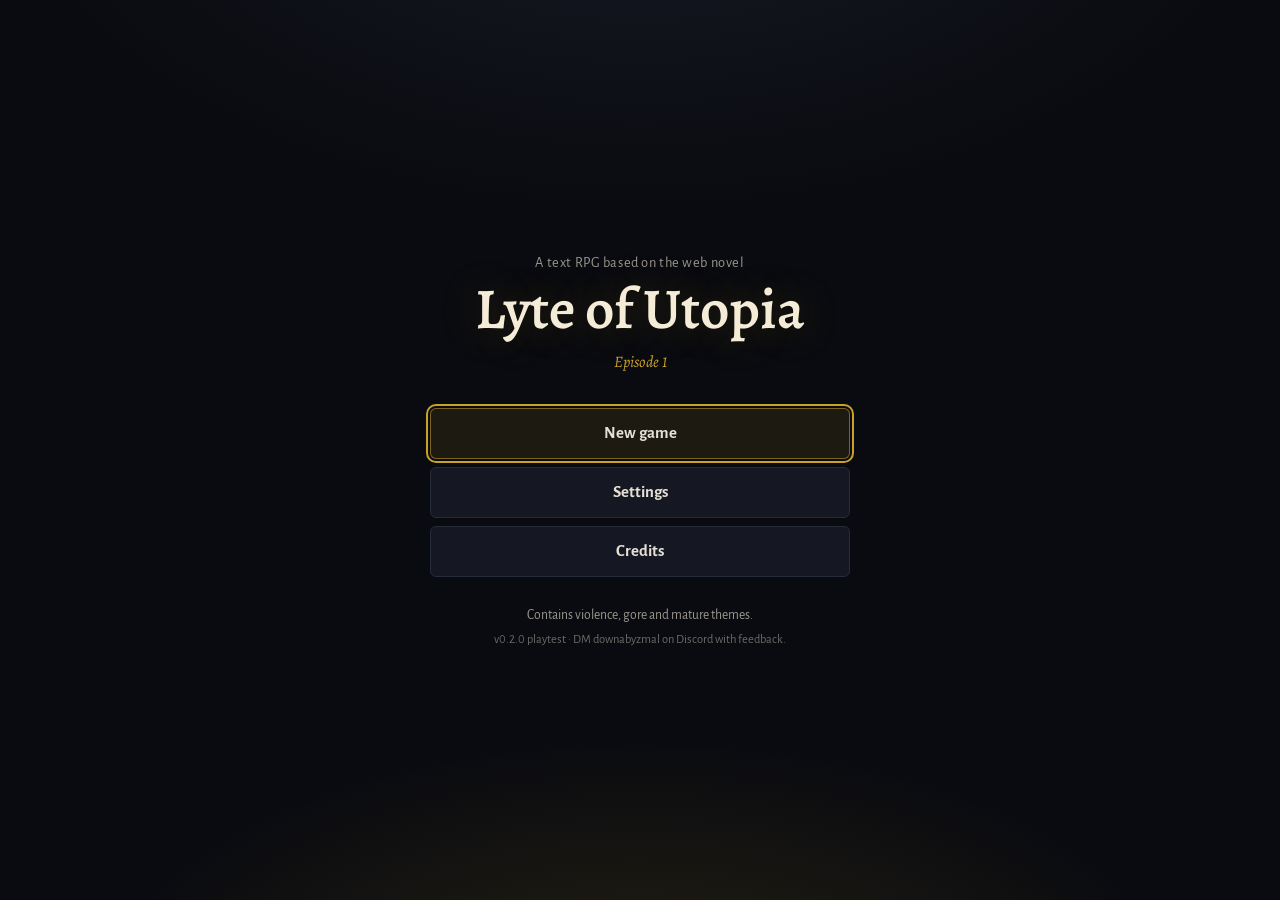
<file: game/index.html>
<!doctype html>
<html lang="en">
<head>
    <meta charset="utf-8">
    <meta name="viewport" content="width=device-width, initial-scale=1">
    <title>Lyte of Utopia</title>
    <link rel="icon" type="image/png" href="assets/icon.png">
    <link rel="preconnect" href="https://fonts.googleapis.com">
    <link rel="preconnect" href="https://fonts.gstatic.com" crossorigin>
    <link rel="stylesheet" href="https://fonts.googleapis.com/css2?family=Alegreya:ital,wght@0,400;0,600;1,400&family=Alegreya+Sans:wght@400;500;700&display=swap">
    <link rel="stylesheet" href="style.css">
</head>
<body>
    <div id="app" class="app is-loading on-title">
        <aside id="sidebar" class="sidebar" aria-label="Akira's status"></aside>
        <div id="sidebar-rail" class="sidebar-rail"></div>
        <!-- On-screen back / forward arrows (back = the ` key). Filled in by engine.js. -->
        <div id="scene-nav" class="scene-nav">
            <button id="scene-back" class="nav-btn" type="button" title="Go back one scene (` key)" aria-label="Go back one scene" disabled></button>
            <button id="scene-forward" class="nav-btn" type="button" title="Go forward again" aria-label="Go forward one scene" disabled></button>
        </div>
        <div id="drawer-scrim" class="drawer-scrim"></div>

        <main id="main" class="main">
            <div class="mobile-bar">
                <button id="mobile-menu" class="icon-btn" type="button" aria-label="Open status and menu">
                    <svg viewBox="0 0 24 24" width="22" height="22" fill="none" stroke="currentColor" stroke-width="1.8" stroke-linecap="round"><path d="M4 7h16M4 12h16M4 17h16"/></svg>
                </button>
                <span class="mobile-title">Lyte of Utopia</span>
            </div>
            <div class="column">
                <article id="scene" class="scene" aria-live="polite"></article>
                <ol id="choices" class="choices"></ol>
            </div>
        </main>

        <section id="title-screen" class="title-screen" hidden></section>
    </div>

    <div id="modal-root"></div>
    <div id="toast-root" class="toast-root"></div>

    <!-- Plain scripts (not modules) so the game runs from a double-click.
         Order matters: data first, then each code file after the ones it uses. -->
    <script>window.LOU = {}; window.LOU_DATA = {};</script>
    <script src="data/game.js"></script>
    <script src="data/story/ep1.js"></script>
    <script src="data/story/ep2.js"></script>
    <script src="data/system.js"></script>
    <script src="data/player.js"></script>
    <script src="data/enemies.js"></script>
    <script src="data/moves.js"></script>
    <script src="data/sprites.js"></script>
    <script src="data/combat-text.js"></script>
    <script src="data/locations.js"></script>
    <script src="data/codex.js"></script>
    <script src="data/tips.js"></script>
    <script src="data/achievements.js"></script>
    <script src="data/shops.js"></script>
    <script src="js/attributes.js"></script>
    <script src="js/data.js"></script>
    <script src="js/settings.js"></script>
    <script src="js/ui.js"></script>
    <script src="js/state.js"></script>
    <script src="js/saves.js"></script>
    <script src="js/sprites.js"></script>
    <script src="js/combat.js"></script>
    <script src="js/narration.js"></script>
    <script src="js/sidebar.js"></script>
    <script src="js/combat-ui.js"></script>
    <script src="js/check.js"></script>
    <script src="js/engine.js"></script>
</body>
</html>
</file>
<file: game/style.css>
/* Lyte of Utopia: night-time palette. Moonlit parchment text on deep blue-black,
   aether gold for anything magical, crimson for danger, sage for good news. */

:root {
  --bg: #0f1118;
  --bg-deep: #0a0b10;
  --panel: #151823;
  --panel-2: #1b1f2c;
  --line: #262b3a;
  --line-strong: #353b4e;
  --text: #e4e0d4;
  --text-dim: #9a978e;
  --text-faint: #6b6a66;
  --gold: #c9a227;
  --gold-soft: rgba(201, 162, 39, 0.15);
  --link: #c9a227;
  --link-hover: #e6c65c;
  --good: #8fbf7a;
  --warn: #e0a85a;
  --bad: #d65a5f;
  --info: #86aee9;
  --calm: #a9b4c9;

  --font-prose: "Alegreya", "Iowan Old Style", "Palatino Linotype", Georgia, serif;
  --font-ui: "Alegreya Sans", "Segoe UI", system-ui, -apple-system, sans-serif;

  --prose-size: 1.2rem;
  --sidebar-w: 300px;
  --radius: 6px;
  --ease: cubic-bezier(.2, .7, .2, 1);
}

:root[data-text-size="small"] { --prose-size: 1.075rem; }
:root[data-text-size="large"] { --prose-size: 1.375rem; }

*, *::before, *::after { box-sizing: border-box; }
html, body { margin: 0; height: 100%; }
body {
  background: var(--bg);
  color: var(--text);
  font-family: var(--font-ui);
  font-size: 16px;
  line-height: 1.5;
  /* Alegreya uses "old-style" numbers that dip below the line by default.
     Lining numbers sit level, which reads better for stats like 100 / 100. */
  font-variant-numeric: lining-nums;
  -webkit-font-smoothing: antialiased;
}
button { font: inherit; color: inherit; }
[hidden] { display: none !important; }
:focus-visible { outline: 2px solid var(--gold); outline-offset: 2px; }

.icon { display: inline-flex; width: 1.1em; height: 1.1em; flex: none; }
.icon svg { width: 100%; height: 100%; }
.muted { color: var(--text-dim); }

/* ---------- layout ---------- */

.app {
  display: grid;
  grid-template-columns: var(--sidebar-w) 1fr;
  height: 100vh;
  height: 100dvh;
}
.app.is-loading { visibility: hidden; }
.app.sidebar-collapsed { grid-template-columns: 0 1fr; }
.app.sidebar-collapsed .sidebar { visibility: hidden; }

.sidebar {
  position: relative;
  display: flex;
  flex-direction: column;
  min-height: 0;
  background: var(--panel);
  border-right: 1px solid var(--line);
  overflow: hidden;
}

.sidebar-rail {
  position: fixed;
  top: 10px;
  left: 10px;
  z-index: 20;
  display: none;
}
.app.sidebar-collapsed .sidebar-rail { display: block; }
.app.on-title .sidebar-rail { display: none; }

.main {
  min-width: 0;
  overflow-y: auto;
  scroll-behavior: smooth;
  background:
    radial-gradient(1200px 500px at 70% -10%, rgba(134, 174, 233, 0.05), transparent 60%),
    var(--bg);
}
/* The story box: a framed panel centred in the space right of the sidebar,
   about half of that space wide. It never shrinks below a comfortable
   reading width (min) and never grows past one (max). */
.column {
  width: 50%;
  min-width: min(36rem, 100%);
  max-width: 52rem;
  margin: 3rem auto;
  padding: 2.5rem 2.75rem 3rem;
  background: rgba(21, 24, 35, 0.92);
  border: 1px solid var(--line);
  border-radius: 10px;
  box-shadow: 0 18px 50px rgba(0, 0, 0, 0.35);
}
.app.in-fight .column { width: 70%; max-width: 56rem; padding-top: 2rem; }

.mobile-bar { display: none; }
.drawer-scrim { display: none; }

/* ---------- sidebar ---------- */

.sb-top { position: relative; }
.sidebar-collapse {
  position: absolute;
  top: 8px;
  right: 8px;
  background: rgba(10, 11, 16, 0.55);
  backdrop-filter: blur(4px);
}

.portrait {
  position: relative;
  height: 196px;
  background: var(--bg-deep);
  overflow: hidden;
  border-bottom: 1px solid var(--line);
}
.portrait-sky, .stage-sky {
  position: absolute; inset: 0;
  transition: background 1.2s var(--ease);
}
.portrait-orb {
  position: absolute;
  width: 26px; height: 26px;
  border-radius: 50%;
  left: 74%; top: 34px;
  transition: all 1.2s var(--ease);
}
.portrait-ground, .stage-ground {
  position: absolute; left: 0; right: 0; bottom: 0;
  height: 34px;
  transition: background 1.2s var(--ease);
}
.portrait-anchor {
  position: absolute;
  left: 50%;
  bottom: 18px;
  width: 0; height: 0;
}

/* ---- Background art: switched off until Dan's location sprites arrive. ----
   To bring the placeholder skies back, remove this comment's opening and
   closing lines. The time-of-day feature has been removed, so the data-sky
   rules below no longer match anything; data-ground (location) is still set
   on the sidebar portrait and the fight stage for the new art to hook into.

-- sky by time of day --
[data-sky="void"] .portrait-sky, [data-sky="void"] .stage-sky { background: radial-gradient(circle at 50% 40%, #1e1a33 0%, #0b0a12 70%); }
[data-sky="dawn"] .portrait-sky, [data-sky="dawn"] .stage-sky { background: linear-gradient(#2b3157 0%, #8a5f78 55%, #e7a77a 100%); }
[data-sky="morning"] .portrait-sky, [data-sky="morning"] .stage-sky { background: linear-gradient(#5d8dc7 0%, #a9c7e3 70%, #e9dcc0 100%); }
[data-sky="midday"] .portrait-sky, [data-sky="midday"] .stage-sky { background: linear-gradient(#3f7fd0 0%, #87b6e8 75%, #cfe2ef 100%); }
[data-sky="afternoon"] .portrait-sky, [data-sky="afternoon"] .stage-sky { background: linear-gradient(#4c7fbe 0%, #a6bfd8 65%, #ead2a4 100%); }
[data-sky="evening"] .portrait-sky, [data-sky="evening"] .stage-sky { background: linear-gradient(#36477a 0%, #b56c5d 70%, #f0a35e 100%); }
[data-sky="dusk"] .portrait-sky, [data-sky="dusk"] .stage-sky { background: linear-gradient(#1c2142 0%, #57406b 60%, #b2586a 100%); }
[data-sky="night"] .portrait-sky, [data-sky="night"] .stage-sky { background: linear-gradient(#070912 0%, #121a33 70%, #1d2747 100%); }
[data-sky="fire"] .portrait-sky, [data-sky="fire"] .stage-sky { background: linear-gradient(#0d0a10 0%, #3a1416 50%, #b2402a 88%, #ef8a3a 100%); }

[data-sky="dawn"] .portrait-orb { background: #ffd9a0; box-shadow: 0 0 30px 10px rgba(255, 200, 140, .5); top: 120px; }
[data-sky="morning"] .portrait-orb { background: #fff3d1; box-shadow: 0 0 34px 12px rgba(255, 240, 200, .55); top: 60px; }
[data-sky="midday"] .portrait-orb { background: #fffbe8; box-shadow: 0 0 40px 14px rgba(255, 250, 220, .6); top: 22px; left: 55%; }
[data-sky="afternoon"] .portrait-orb { background: #fff0c4; box-shadow: 0 0 36px 12px rgba(255, 230, 170, .5); top: 50px; left: 22%; }
[data-sky="evening"] .portrait-orb { background: #ffb36b; box-shadow: 0 0 36px 14px rgba(255, 150, 80, .5); top: 118px; left: 16%; }
[data-sky="dusk"] .portrait-orb { background: #f1e7d0; box-shadow: 0 0 16px 4px rgba(240, 230, 210, .35); width: 14px; height: 14px; top: 36px; left: 78%; }
[data-sky="night"] .portrait-orb { background: #e9ecf5; box-shadow: 0 0 20px 6px rgba(220, 230, 255, .35); width: 18px; height: 18px; top: 26px; left: 80%; }
[data-sky="fire"] .portrait-orb { background: transparent; box-shadow: 0 0 80px 40px rgba(255, 110, 40, .25); top: 160px; left: 50%; }
[data-sky="void"] .portrait-orb { opacity: 0; }

-- ground by location --
[data-ground="none"] .portrait-ground, [data-ground="none"] .stage-ground { background: linear-gradient(transparent, rgba(0,0,0,.4)); }
[data-ground="dirt"] .portrait-ground, [data-ground="dirt"] .stage-ground { background: linear-gradient(#5b4632, #3a2c1f); }
[data-ground="wheat"] .portrait-ground, [data-ground="wheat"] .stage-ground { background: repeating-linear-gradient(100deg, #c9a24a 0 3px, #b08a37 3px 6px); }
[data-ground="forest"] .portrait-ground, [data-ground="forest"] .stage-ground { background: linear-gradient(#2f3a24, #1b2216); }
[data-ground="stone"] .portrait-ground, [data-ground="stone"] .stage-ground { background: repeating-linear-gradient(90deg, #6f6a62 0 22px, #5f5a53 22px 24px); }
[data-ground="water"] .portrait-ground, [data-ground="water"] .stage-ground { background: linear-gradient(#5c6f70, #34484f); }
[data-sky="night"] .portrait-ground, [data-sky="night"] .stage-ground,
[data-sky="dusk"] .portrait-ground, [data-sky="dusk"] .stage-ground { filter: brightness(.45) saturate(.7); }
[data-sky="fire"] .portrait-ground, [data-sky="fire"] .stage-ground { filter: brightness(.55) sepia(.4) saturate(1.4) hue-rotate(-20deg); }
[data-sky="evening"] .portrait-ground, [data-sky="evening"] .stage-ground { filter: brightness(.8) sepia(.2); }

[data-sky="night"] .sprite, [data-sky="dusk"] .sprite { filter: brightness(.82) saturate(.85); }
[data-sky="fire"] .sprite { filter: brightness(.9) sepia(.15) saturate(1.1); }
[data-sky="void"] .portrait .sprite { filter: brightness(.35) saturate(.4); }
---- end background art ---- */

.sprite {
  position: absolute;
  background-repeat: no-repeat;
  /* Keep the pixel art sharp when it's drawn bigger than its real size,
     instead of letting the browser smooth (blur) it. */
  image-rendering: pixelated;
  pointer-events: none;
}


/* Sections stack from the top with a fixed gap between them. Any spare
   height is left empty at the bottom instead of being spread between them. */
.sb-scroll {
  flex: 1;
  min-height: 0;
  overflow-y: auto;
  padding: 14px 16px 12px;
  display: flex;
  flex-direction: column;
  gap: 14px;
  scrollbar-width: thin;
  scrollbar-color: var(--line-strong) transparent;
}

.sb-name {
  font-family: var(--font-prose);
  font-size: 1.35rem;
  font-weight: 600;
  letter-spacing: .01em;
}
.sb-episode { font-family: var(--font-ui); font-size: .8rem; font-weight: 500; color: var(--text-dim); }

.sb-identity { display: grid; gap: 6px; }
.sb-info {
  list-style: none;
  margin: 0;
  padding: 0;
  display: grid;
  gap: 4px;
  font-size: .92rem;
}
.sb-info li { display: flex; align-items: center; gap: 8px; }
.sb-info .icon { color: var(--gold); width: 15px; height: 15px; }
.sb-info-sub { color: var(--text-dim); font-size: .85rem; }
.sb-info-sub::before { content: "·"; margin-right: 6px; }

.sb-label {
  display: flex; align-items: center; gap: 6px;
  font-size: .75rem;
  font-weight: 600;
  letter-spacing: .06em;
  color: var(--text-dim);
  margin-bottom: 3px;
}
.sb-label .icon { width: 13px; height: 13px; }
.sb-objective {
  padding: 10px 12px;
  background: var(--gold-soft);
  border-left: 2px solid var(--gold);
  border-radius: 0 var(--radius) var(--radius) 0;
}
.sb-objective-text { font-family: var(--font-prose); font-size: .98rem; }
.sb-objective.is-empty { background: transparent; border-left-color: var(--line-strong); }
.sb-objective.is-empty .sb-objective-text { color: var(--text-dim); font-style: italic; }

.sb-stats { display: grid; grid-template-columns: 1fr 1fr; gap: 8px; }
.sb-stat {
  display: grid;
  gap: 2px;
  padding: 10px 12px;
  background: var(--panel-2);
  border: 1px solid var(--line);
  border-radius: var(--radius);
}
.sb-stat-label { font-size: .75rem; font-weight: 600; letter-spacing: .06em; color: var(--text-dim); }
.sb-stat-value { font-variant-numeric: lining-nums tabular-nums; }
.sb-stat-value strong { font-size: 1.45rem; font-weight: 600; line-height: 1.1; }
.sb-stat-max { color: var(--text-faint); font-size: .95rem; }
.sb-stat.tone-good .sb-stat-value strong { color: var(--text); }
.sb-stat.tone-warn .sb-stat-value strong { color: var(--warn); }
.sb-stat.tone-bad .sb-stat-value strong { color: var(--bad); }
.sb-stat-value.is-yield strong { color: var(--gold); }

.sb-bars { display: grid; gap: 10px; }
.sb-bar-head { display: flex; justify-content: space-between; align-items: baseline; margin-bottom: 4px; }
.sb-bar-label { font-size: .75rem; font-weight: 600; letter-spacing: .06em; color: var(--text-dim); }
.sb-bar-value { font-size: .78rem; color: var(--text-faint); font-variant-numeric: lining-nums tabular-nums; }
.sb-bar-track { height: 6px; background: var(--bg-deep); border: 1px solid var(--line); border-radius: 4px; overflow: hidden; }
.sb-bar-fill { height: 100%; background: var(--calm); border-radius: 3px; transition: width .4s var(--ease); }
.sb-bar-stamina .sb-bar-fill { background: var(--good); }
.sb-bar-aether .sb-bar-fill { background: var(--info); }
.sb-bar.is-low .sb-bar-fill { background: var(--bad); }

.sb-condition-list { list-style: none; margin: 0; padding: 0; display: grid; gap: 3px; font-size: .95rem; }
.sb-condition-list li { color: var(--calm); }
.sb-condition-list .tone-good { color: var(--good); }
.sb-condition-list .tone-warn { color: var(--warn); }
.sb-condition-list .tone-bad { color: var(--bad); }

.tone-good.char-vital-text { color: var(--good); }
.tone-warn.char-vital-text { color: var(--warn); }
.tone-bad.char-vital-text { color: var(--bad); }
.tone-calm.char-vital-text { color: var(--calm); }

.sb-tip { margin: 0; font-size: .9rem; color: var(--text-dim); line-height: 1.45; }
.sb-tip-label { color: var(--gold); font-weight: 600; }

.sb-menu {
  display: grid;
  grid-template-columns: repeat(2, minmax(0, 1fr));
  gap: 6px;
}
.sb-menu-btn {
  position: relative;
  display: flex;
  align-items: center;
  gap: 5px;
  padding: 9px 6px 9px 8px;
  background: var(--panel-2);
  border: 1px solid var(--line);
  border-radius: var(--radius);
  cursor: pointer;
  font-size: .88rem;
  font-weight: 500;
  transition: border-color .15s, background .15s, color .15s;
}
/* With an odd number of buttons the last one would sit alone in the left
   column, so let it stretch across both columns instead. */
.sb-menu-btn:last-child:nth-child(odd) { grid-column: 1 / -1; justify-content: center; }
.sb-menu-btn .icon { width: 1em; height: 1em; color: var(--text-dim); transition: color .15s; }
.sb-menu-btn span:not(.icon):not(.badge) { white-space: nowrap; }
.sb-menu-btn .badge { position: absolute; top: -7px; right: -7px; margin: 0; box-shadow: 0 0 0 2px var(--panel); }

.sb-menu-btn:hover { border-color: rgba(201, 162, 39, .55); background: #212637; }
.sb-menu-btn:hover .icon { color: var(--gold); }
.badge {
  margin-left: auto;
  min-width: 18px; height: 18px;
  padding: 0 5px;
  border-radius: 9px;
  background: var(--gold);
  color: #1a1408;
  font-size: .72rem;
  font-weight: 600;
  display: inline-flex; align-items: center; justify-content: center;
}
.sb-version { padding: 6px 18px 8px; font-size: .72rem; color: var(--text-faint); border-top: 1px solid var(--line); }

.icon-btn {
  display: inline-flex; align-items: center; justify-content: center;
  width: 32px; height: 32px;
  padding: 0;
  background: var(--panel-2);
  border: 1px solid var(--line);
  border-radius: var(--radius);
  color: var(--text);
  cursor: pointer;
  transition: border-color .15s, color .15s;
}
.icon-btn:hover { border-color: var(--line-strong); color: var(--gold); }
.icon-btn .icon { width: 17px; height: 17px; }

/* ---------- story ---------- */

.scene {
  font-family: var(--font-prose);
  font-size: var(--prose-size);
  line-height: 1.8;
  color: var(--text);
}
.scene p { margin: 0 0 1.15em; }
.scene strong { color: #fff6df; font-weight: 600; }
.scene em { color: #d9d3c2; }
.scene .aside { color: var(--text-dim); }
.scene-heading { font-size: 1.3em; margin: 0 0 1em; }
.scene-feedback { color: var(--gold) !important; font-family: var(--font-ui); font-size: 1rem; }
.scene .error { color: var(--bad); font-family: var(--font-ui); }
:root[data-animations="on"] .scene.is-in { animation: fade-up .45s var(--ease) both; }
@keyframes fade-up { from { opacity: 0; transform: translateY(6px); } to { opacity: 1; transform: none; } }

.choices {
  list-style: none;
  margin: 1.8rem 0 0;
  padding: 0;
  display: grid;
  gap: .35rem;
  font-family: var(--font-prose);
  font-size: var(--prose-size);
}
.choice {
  display: inline-flex;
  align-items: baseline;
  gap: .55em;
  padding: .2rem 0;
  background: none;
  border: 0;
  color: var(--link);
  font-family: var(--font-prose);
  font-size: inherit;
  text-align: left;
  cursor: pointer;
  transition: color .12s;
}
.choice-key { color: var(--text-faint); font-family: var(--font-ui); font-size: .85em; min-width: 1.6em; transition: color .12s; }
.choice-key:not(:empty)::before { content: "("; }
.choice-key:not(:empty)::after { content: ")"; }
.choice:hover .choice-text, .choice:focus-visible .choice-text { color: var(--link-hover); text-decoration: underline; text-underline-offset: 3px; text-decoration-thickness: 1px; }
.choice:hover .choice-key { color: var(--link); }
.choice.is-disabled { color: var(--text-faint); cursor: not-allowed; }
.choice-reason { font-family: var(--font-ui); font-size: .8em; color: var(--text-faint); }
.choice-end { color: var(--gold); }
.choice:focus-visible { outline: none; }
.choice:focus-visible .choice-key { color: var(--gold); }

/* ---------- title screen ---------- */

.title-screen {
  position: fixed;
  inset: 0;
  z-index: 30;
  display: grid;
  place-items: center;
  padding: 24px;
  background:
    radial-gradient(800px 420px at 50% 115%, rgba(201, 162, 39, .16), transparent 70%),
    radial-gradient(1000px 600px at 50% -20%, rgba(134, 174, 233, .10), transparent 65%),
    var(--bg-deep);
  overflow-y: auto;
}
.title-inner { width: min(420px, 100%); text-align: center; }
.title-kicker { margin: 0 0 6px; color: var(--text-dim); font-size: .9rem; letter-spacing: .04em; }
.title-name {
  margin: 0;
  font-family: var(--font-prose);
  font-weight: 600;
  font-size: clamp(2.4rem, 7vw, 3.6rem);
  line-height: 1.05;
  color: #f4ecd6;
  text-shadow: 0 0 40px rgba(201, 162, 39, .25);
}
.title-ep { margin: 10px 0 34px; color: var(--gold); font-family: var(--font-prose); font-style: italic; }
.title-menu { display: grid; gap: 8px; }
.title-btn {
  display: flex; flex-direction: column; align-items: center;
  padding: 12px 16px;
  background: rgba(27, 31, 44, .7);
  border: 1px solid var(--line);
  border-radius: var(--radius);
  cursor: pointer;
  transition: border-color .15s, background .15s, transform .15s;
}
.title-btn:hover { border-color: var(--line-strong); background: var(--panel-2); }
.title-btn.is-primary { border-color: rgba(201, 162, 39, .55); background: rgba(201, 162, 39, .1); }
.title-btn.is-primary:hover { border-color: var(--gold); }
.title-btn-main { font-weight: 600; font-size: 1.05rem; }
.title-btn-sub { font-size: .82rem; color: var(--text-dim); margin-top: 2px; }
.title-warning { margin: 28px 0 4px; font-size: .85rem; color: var(--text-dim); }
.title-warn { margin: 16px 0 0; font-size: .85rem; color: var(--warn); }
.title-foot { margin: 0; font-size: .78rem; color: var(--text-faint); }

/* ---------- modals ---------- */

.modal-backdrop {
  position: fixed; inset: 0; z-index: 50;
  display: grid; place-items: center;
  padding: 20px;
  background: rgba(5, 6, 10, .65);
  backdrop-filter: blur(3px);
  opacity: 0;
  transition: opacity .18s;
}
.modal-backdrop.is-open { opacity: 1; }
.modal {
  width: min(460px, 100%);
  max-height: calc(100dvh - 40px);
  display: flex; flex-direction: column;
  background: var(--panel);
  border: 1px solid var(--line-strong);
  border-radius: 10px;
  box-shadow: 0 30px 80px rgba(0, 0, 0, .5);
  transform: translateY(8px);
  transition: transform .2s var(--ease);
}
.modal-backdrop.is-open .modal { transform: none; }
.modal-wide { width: min(680px, 100%); }
.modal-head {
  display: flex; align-items: center; justify-content: space-between;
  padding: 14px 16px 12px 20px;
  border-bottom: 1px solid var(--line);
}
.modal-head h2 { margin: 0; font-family: var(--font-prose); font-size: 1.25rem; font-weight: 600; }
.modal-body { padding: 18px 20px 20px; overflow-y: auto; }
.modal-body h4 { margin: 0 0 10px; font-size: .78rem; letter-spacing: .07em; color: var(--text-dim); font-weight: 600; }
.modal-body section + section { margin-top: 22px; }

.btn {
  display: inline-flex; align-items: center; gap: 6px;
  padding: 7px 14px;
  background: var(--panel-2);
  border: 1px solid var(--line-strong);
  border-radius: var(--radius);
  cursor: pointer;
  font-weight: 500;
  font-size: .92rem;
  transition: border-color .15s, background .15s;
}
.btn:hover:not(:disabled) { border-color: var(--text-dim); }
.btn:disabled { opacity: .45; cursor: not-allowed; }
.btn .icon { width: 15px; height: 15px; }
.btn-primary { background: rgba(201, 162, 39, .12); border-color: rgba(201, 162, 39, .5); color: #f3dfaa; }
.btn-primary:hover:not(:disabled) { border-color: var(--gold); }
.btn-danger { background: rgba(214, 90, 95, .12); border-color: rgba(214, 90, 95, .5); color: #f0b3b5; }
.btn-danger:hover:not(:disabled) { border-color: var(--bad); }
.btn-row { display: flex; justify-content: flex-end; gap: 8px; margin-top: 18px; }
.confirm p { margin: 0; color: var(--text-dim); }

/* save slots */
.slots { display: grid; gap: 8px; }
.slots > *, .modal-body { min-width: 0; }
.slots-note { margin: 0 0 6px; font-size: .9rem; }
.slots-note:not(.muted) { color: var(--warn); }
.slot {
  display: flex; align-items: center; gap: 14px;
  padding: 12px 14px;
  background: var(--panel-2);
  border: 1px solid var(--line);
  border-radius: var(--radius);
}
.slot.is-auto { border-color: rgba(201, 162, 39, .3); }
.slot.is-empty { background: transparent; border-style: dashed; }
.slot-info { flex: 1; min-width: 0; }
.slot-title { display: flex; gap: 10px; align-items: baseline; }
.slot-title .muted { font-size: .82rem; }
.slot-meta { font-size: .88rem; color: var(--text); }
.slot-meta.muted { color: var(--text-dim); }
.slot-preview { margin: 4px 0 0; font-family: var(--font-prose); font-size: .88rem; color: var(--text-dim); white-space: nowrap; overflow: hidden; text-overflow: ellipsis; }
.slot-actions { display: flex; gap: 6px; flex: none; }

/* settings */
.settings { display: grid; gap: 16px; }
.setting { display: flex; align-items: center; justify-content: space-between; gap: 16px; }
.setting p { margin: 2px 0 0; font-size: .85rem; }
.setting-danger { padding-top: 14px; border-top: 1px solid var(--line); }
.setting-danger .btn { width: 100%; justify-content: center; }
.seg { display: inline-flex; border: 1px solid var(--line-strong); border-radius: var(--radius); overflow: hidden; flex: none; }
.seg-btn { padding: 6px 12px; background: transparent; border: 0; cursor: pointer; font-size: .88rem; color: var(--text-dim); }
.seg-btn + .seg-btn { border-left: 1px solid var(--line-strong); }
.seg-btn.is-on { background: var(--gold-soft); color: #f3dfaa; }

/* character */
.char-head { display: flex; justify-content: space-between; align-items: flex-start; gap: 16px; margin-bottom: 18px; }
.char-head h3 { margin: 0; font-family: var(--font-prose); font-size: 1.5rem; }
.char-head p { margin: 2px 0 0; }
.char-yield { text-align: right; display: grid; font-size: .85rem; }
.char-yield strong { font-size: 1.2rem; color: var(--gold); }
.char-vitals { display: grid; gap: 6px; }
.char-vital { display: grid; grid-template-columns: 7rem 1fr auto; gap: 8px; font-size: .95rem; }
.char-vital-label { color: var(--text-dim); }
.char-vital-num { color: var(--text-faint); font-variant-numeric: lining-nums tabular-nums; }
.stat-grid { display: grid; grid-template-columns: repeat(3, 1fr); gap: 8px; margin: 0; }
.stat { padding: 8px 10px; background: var(--panel-2); border: 1px solid var(--line); border-radius: var(--radius); }
.stat dt { font-size: .8rem; color: var(--text-dim); }
.stat dd { margin: 0; font-size: 1.15rem; font-weight: 600; font-variant-numeric: lining-nums tabular-nums; }
.stat-help { margin: 2px 0 0; font-size: .75rem; color: var(--text-faint); line-height: 1.3; }
.derived { display: grid; grid-template-columns: repeat(2, 1fr); gap: 4px 20px; margin: 0; }
.derived div { display: flex; justify-content: space-between; border-bottom: 1px solid var(--line); padding: 4px 0; font-size: .92rem; }
.derived dt { color: var(--text-dim); }
.derived dd { margin: 0; font-variant-numeric: lining-nums tabular-nums; }
.move-list { list-style: none; margin: 0; padding: 0; display: grid; gap: 8px; }
.move-list li { display: grid; font-size: .92rem; }

/* journal */
.journal-entry { padding: 10px 0; border-bottom: 1px solid var(--line); }
.journal-entry:last-child { border-bottom: 0; }
.journal-entry h5 { margin: 0 0 3px; font-family: var(--font-prose); font-size: 1.05rem; font-weight: 600; display: flex; align-items: center; gap: 8px; }
.journal-entry p { margin: 0; font-family: var(--font-prose); color: var(--text-dim); font-size: .98rem; line-height: 1.6; }
.new-pill { font-family: var(--font-ui); font-size: .68rem; font-weight: 600; padding: 1px 6px; border-radius: 8px; background: var(--gold); color: #1a1408; }

.achievement-list { list-style: none; margin: 0; padding: 0; }
.achievement { border-bottom: 1px solid var(--line); font-family: var(--font-prose); font-size: 1rem; }
.achievement:last-child { border-bottom: 0; }
.achievement summary {
  display: flex; align-items: baseline; gap: 10px;
  padding: 9px 0;
  cursor: pointer;
  list-style: none;
}
.achievement summary::-webkit-details-marker { display: none; }
.achievement summary::after { content: "›"; margin-left: auto; color: var(--text-faint); transition: transform .15s; }
.achievement details[open] summary::after { transform: rotate(90deg); }
.achievement summary:hover .achievement-title { color: var(--gold); }
.achievement summary:focus-visible { outline: 2px solid var(--gold); outline-offset: 2px; }
.achievement-title { font-weight: 600; }
.achievement .new-pill { margin-left: auto; flex: none; }
.achievement summary:has(.new-pill)::after { margin-left: 0; }
.achievement-text { margin: 0 0 6px; color: var(--text-dim); line-height: 1.6; }
.achievement-detail { margin: 0 0 4px; font-family: var(--font-ui); font-size: .9rem; color: var(--text-dim); line-height: 1.5; }
.achievement-detail strong { color: var(--text); font-weight: 600; }
.achievement-detail:last-child { margin-bottom: 12px; }

.objective-list { list-style: none; margin: 0; padding: 0; display: grid; gap: 2px; }
.objective { display: flex; align-items: baseline; gap: 10px; padding: 7px 0; font-family: var(--font-prose); font-size: 1rem; }
.objective .icon { color: var(--gold); width: 15px; height: 15px; align-self: center; }
.objective.is-current { padding: 10px 12px; background: var(--gold-soft); border-left: 2px solid var(--gold); border-radius: 0 var(--radius) var(--radius) 0; }
.objective.is-done { color: var(--text-dim); border-bottom: 1px solid var(--line); }
.objective.is-done:last-child { border-bottom: 0; }
.objective-check { color: var(--good); font-family: var(--font-ui); font-size: .85rem; min-width: 15px; }

.credits { font-family: var(--font-prose); line-height: 1.7; }
.credits p { margin: 0 0 1em; }
.credits strong { color: var(--gold); }

/* ---------- toasts ---------- */

.toast-root {
  position: fixed; right: 18px; bottom: 18px; z-index: 60;
  display: grid; gap: 8px; justify-items: end;
  pointer-events: none;
}
.toast {
  display: inline-flex; align-items: center; gap: 6px;
  padding: 9px 14px;
  background: var(--panel-2);
  border: 1px solid var(--line-strong);
  border-left: 3px solid var(--text-dim);
  border-radius: var(--radius);
  font-size: .92rem;
  box-shadow: 0 10px 30px rgba(0, 0, 0, .4);
  opacity: 0;
  transform: translateY(6px);
  transition: opacity .25s, transform .25s var(--ease);
}
.toast.is-in { opacity: 1; transform: none; }
.toast .icon { color: var(--gold); width: 15px; height: 15px; }
.toast-good { border-left-color: var(--good); }
.toast-bad { border-left-color: var(--bad); }
.toast-info { border-left-color: var(--gold); }

/* ---------- combat ---------- */

.combat { font-family: var(--font-ui); font-size: 1rem; line-height: 1.5; }

/* Rows, top to bottom: stage / status panels / log / moves. */
.combat { display: grid; gap: 14px; }
.stage {
  position: relative;
  height: 320px;
  background: var(--bg-deep);
  border: 1px solid var(--line);
  border-radius: 10px;
  overflow: hidden;
}
.stage-ground { height: 44px; }
.stage-anchor { position: absolute; bottom: 26px; width: 0; height: 0; transition: transform .6s var(--ease), opacity .6s; }
.stage-left { left: 27%; }
.stage-right { left: 73%; }
.stage-anchor.is-leaving { transform: translateX(-180px); opacity: 0; }
.stage-round {
  position: absolute; top: 10px; left: 12px;
  padding: 2px 8px;
  border-radius: 10px;
  background: rgba(10, 11, 16, .55);
  font-size: .78rem;
  color: var(--text);
}
/* "?" button in the stage's top-right corner reopens the tutorial. */
.stage-help {
  position: absolute; top: 8px; right: 10px; z-index: 2;
  width: 26px; height: 26px; border-radius: 50%;
  border: 1px solid var(--line-strong);
  background: rgba(10, 11, 16, .55);
  color: var(--text-dim); font-weight: 600; cursor: pointer;
}
.stage-help:hover, .stage-help:focus-visible { color: var(--text); border-color: var(--link); }

.tutorial-steps { margin: 0; padding-left: 1.4rem; display: grid; gap: 10px; }
.tutorial-steps li::marker { color: var(--gold); font-weight: 600; }
.tutorial-head { font-weight: 600; }
.tutorial-text { margin: 2px 0 0; color: var(--text-dim); line-height: 1.45; }
.tutorial-note { margin: 0 0 12px; line-height: 1.45; }
.tutorial-text p, .tutorial-note p { margin: 0; }
.tutorial-text p + p, .tutorial-note p + p { margin-top: 6px; }
.tutorial-steps + .tutorial-note { margin: 14px 0 0; }

.stage::after {
  content: ""; position: absolute; inset: 0; pointer-events: none; opacity: 0;
}
:root[data-animations="on"] .stage.is-flash-bad::after { background: rgba(214, 90, 95, .35); animation: flash .45s ease-out; }
:root[data-animations="on"] .stage.is-flash-good::after { background: rgba(255, 240, 200, .25); animation: flash .35s ease-out; }
:root[data-animations="on"] .stage.is-shaking { animation: shake .38s; }
@keyframes flash { from { opacity: 1; } to { opacity: 0; } }
@keyframes shake {
  0%, 100% { transform: none; }
  20% { transform: translate(-5px, 2px); }
  40% { transform: translate(5px, -2px); }
  60% { transform: translate(-3px, 1px); }
  80% { transform: translate(2px, 0); }
}

/* Akira on the left, the opponent on the right, same height. */
.combat-status { display: grid; grid-template-columns: 1fr 1fr; gap: 14px; align-items: stretch; }
.card-head { display: flex; justify-content: space-between; align-items: baseline; gap: 8px; }
.foe-lines { display: flex; flex-wrap: wrap; gap: 0 16px; }
.tempo-line { font-size: .78rem; color: var(--text-faint); white-space: nowrap; }
.tempo-line.is-behind { color: var(--warn); }
.foe-card, .you-card {
  padding: 8px 14px;
  background: var(--panel);
  border: 1px solid var(--line);
  border-radius: 10px;
}
.foe-card { border-top: 2px solid var(--bad); }
.foe-name, .you-name { font-family: var(--font-prose); font-weight: 600; font-size: 1rem; margin-bottom: 2px; }
/* Label and text on one line ("Condition  Unhurt.") to keep the panel short. */
.foe-line { display: flex; flex-wrap: wrap; align-items: baseline; gap: 2px 8px; font-size: .9rem; margin-top: 2px; }
.foe-key { font-size: .72rem; letter-spacing: .07em; color: var(--text-faint); font-weight: 600; }
.foe-health.tone-calm span:last-child { color: var(--text); }
.foe-health.tone-warn span:last-child { color: var(--warn); }
.foe-health.tone-bad span:last-child { color: var(--bad); }
.foe-stamina span:last-child { color: var(--text-dim); }

/* Health and stamina side by side to save height. */
.you-bars { display: grid; grid-template-columns: repeat(auto-fit, minmax(120px, 1fr)); gap: 4px 14px; }
.cbar-head { display: flex; justify-content: space-between; font-size: .82rem; color: var(--text-dim); }
.cbar-num { font-variant-numeric: tabular-nums; color: var(--text); }
.cbar-track { height: 6px; background: var(--line-strong); border-radius: 3px; overflow: hidden; margin-top: 3px; }
.cbar-fill { height: 100%; border-radius: 3px; transition: width .5s var(--ease); }
.is-health .cbar-fill { background: linear-gradient(90deg, #b8454b, #d65a5f); }
.is-stamina .cbar-fill { background: linear-gradient(90deg, #6f9a5f, #8fbf7a); }
.is-aether .cbar-fill { background: linear-gradient(90deg, #c8952f, #e2b34a); }
.is-focus .cbar-fill { background: linear-gradient(90deg, #6c86c9, #86aee9); }

/* The opponent's tell now sits inside its panel. */
.intent {
  margin-top: 6px;
  padding: 4px 10px;
  background: linear-gradient(90deg, rgba(214, 90, 95, .08), transparent 70%);
  border-left: 3px solid var(--bad);
  border-radius: 0 8px 8px 0;
}
/* Label, tag and the tell flow as one paragraph to save a line. */
.intent-head { display: inline-flex; align-items: center; gap: 8px; margin-right: 8px; vertical-align: 1px; }
.intent-label { font-size: .72rem; letter-spacing: .07em; font-weight: 600; color: var(--text-faint); }
.intent-tag {
  padding: 1px 8px;
  border-radius: 10px;
  font-size: .75rem;
  font-weight: 600;
  background: var(--line-strong);
}
.intent-tag[data-tag="quick"] { background: rgba(214, 90, 95, .2); color: #f0a3a6; }
.intent-tag[data-tag="slow"] { background: rgba(224, 168, 90, .18); color: #f2c98d; }
.intent-tag[data-tag="defensive"] { background: rgba(169, 180, 201, .16); color: var(--calm); }
.intent-tag[data-tag="recovering"] { background: rgba(143, 191, 122, .16); color: #b9dba9; }
.intent-tag[data-tag="charging"] { background: var(--gold-soft); color: #f3dfaa; }
.intent-tag[data-tag="offbalance"] { background: rgba(143, 191, 122, .2); color: #b9dba9; }
.intent-text { display: inline; margin: 0; font-family: var(--font-prose); font-size: .92rem; line-height: 1.4; }

.log-col { display: grid; gap: 14px; min-width: 0; }
.combat-log {
  height: 240px;
  overflow-y: auto;
  padding: 12px 16px;
  background: var(--bg-deep);
  border: 1px solid var(--line);
  border-radius: 10px;
  font-family: var(--font-prose);
  font-size: calc(var(--prose-size) * .92);
  line-height: 1.6;
  scrollbar-width: thin;
  scrollbar-color: var(--line-strong) transparent;
}
.log-line { margin: 0 0 .45em; opacity: 0; transform: translateY(3px); transition: opacity .25s, transform .25s var(--ease); }
.log-line.is-in { opacity: 1; transform: none; }
:root[data-animations="off"] .log-line { opacity: 1; transform: none; transition: none; }
.log-round {
  margin-top: .9em;
  font-family: var(--font-ui);
  font-size: .72rem;
  letter-spacing: .08em;
  font-weight: 600;
  color: var(--text-faint);
  display: flex; align-items: center; gap: 10px;
}
.log-round::after { content: ""; flex: 1; height: 1px; background: var(--line); }
.log-line.tone-muted { color: var(--text-dim); }
.log-line.tone-intent { color: #c9c3b3; font-style: italic; }
.log-line.tone-bad { color: #efb8ba; }
.log-line.tone-good { color: #cfe5c3; }
.log-tick {
  display: inline-block; margin-right: 8px; padding: 0 6px;
  border-radius: 8px; background: var(--line);
  font-family: var(--font-ui); font-size: .7rem; font-style: normal;
  color: var(--text-faint); font-variant-numeric: tabular-nums;
  vertical-align: 1px;
}

/* position: relative lets the move info float just above the buttons. */
.action-panel { position: relative; }
/* Moves in one horizontal row of equal-width buttons, however many there are. */
.actions { display: grid; grid-auto-flow: column; grid-auto-columns: minmax(0, 1fr); gap: 8px; }
.actions.is-busy { opacity: .55; }
.action-group-label { display: flex; color: var(--text-faint); }
.action-group-label .icon { width: 14px; height: 14px; }
.action-btn {
  display: flex;
  flex-direction: column;
  align-items: flex-start;
  gap: 6px;
  padding: 10px 12px;
  background: var(--panel);
  border: 1px solid var(--line);
  border-radius: var(--radius);
  text-align: left;
  cursor: pointer;
  transition: border-color .12s, background .12s, transform .12s;
}
.action-btn:hover:not(:disabled), .action-btn:focus-visible { border-color: var(--link); background: #1a2030; }
.action-btn:active:not(:disabled) { transform: translateY(1px); }
.action-btn:disabled { cursor: not-allowed; opacity: .5; }
.action-key {
  display: inline-flex; align-items: center; justify-content: center;
  width: 1.4rem; height: 1.4rem;
  border: 1px solid var(--line-strong);
  border-radius: 4px;
  font-size: .78rem; color: var(--text-dim);
}
.action-top { display: flex; width: 100%; justify-content: space-between; align-items: center; }
.action-name { font-weight: 600; }
.action-chips { display: flex; gap: 4px; flex-wrap: wrap; }
.action-blocked { font-size: .8rem; color: var(--warn); }
.chip-ticks { background: rgba(169, 180, 201, .14); color: var(--calm); }
.chip { padding: 1px 7px; border-radius: 9px; font-size: .72rem; background: var(--line); color: var(--text-dim); white-space: nowrap; }
.chip-stamina { background: rgba(143, 191, 122, .14); color: #b9dba9; }
.chip-aether { background: var(--gold-soft); color: #f3dfaa; }
.chip-focus { background: rgba(134, 174, 233, .15); color: var(--link-hover); }
.action-btn.group-attack { border-top: 2px solid rgba(214, 90, 95, .6); }
.action-btn.group-defend { border-top: 2px solid rgba(134, 174, 233, .6); }
.action-btn.group-recover { border-top: 2px solid rgba(143, 191, 122, .6); }
.action-btn.group-escape { border-top: 2px solid rgba(224, 168, 90, .6); }

/* Move info floats over the bottom of the log while a move is hovered,
   so it never pushes the layout around. */
.action-detail {
  position: absolute;
  left: 0; right: 0;
  bottom: calc(100% + 8px);
  z-index: 5;
  padding: 12px 14px;
  background: var(--panel);
  border: 1px solid var(--line-strong);
  border-radius: 10px;
  box-shadow: 0 8px 24px rgba(0, 0, 0, .45);
  font-size: .9rem;
  pointer-events: none;
}
.action-detail[hidden] { display: none; }
.detail-name { font-family: var(--font-prose); font-weight: 600; font-size: 1.05rem; }
.detail-text { margin: 4px 0 10px; color: var(--text-dim); font-family: var(--font-prose); }
.detail-facts { display: grid; grid-template-columns: auto 1fr; gap: 3px 10px; margin: 0; }
.detail-facts dt { color: var(--text-faint); }
.detail-facts dd { margin: 0; }
.detail-blocked { margin: 8px 0 0; color: var(--warn); }

.combat-footer:empty { display: none; }
.combat.is-over .action-panel { display: none; }
.combat.is-over .combat-log { height: auto; max-height: 420px; }

/* ---------- small screens ---------- */

@media (max-width: 860px) {
  .app { grid-template-columns: 1fr; }
  .app.sidebar-collapsed { grid-template-columns: 1fr; }
  .app.sidebar-collapsed .sidebar { visibility: visible; }
  .sidebar-rail, .app.sidebar-collapsed .sidebar-rail { display: none; }
  .sidebar-collapse { display: none; }
  .sidebar {
    position: fixed; top: 0; bottom: 0; left: 0;
    width: min(320px, 88vw);
    z-index: 40;
    transform: translateX(-102%);
    transition: transform .25s var(--ease);
  }
  .app.drawer-open .sidebar { transform: none; }
  .app.drawer-open .drawer-scrim { display: block; position: fixed; inset: 0; z-index: 35; background: rgba(5, 6, 10, .6); }
  .mobile-bar {
    position: sticky; top: 0; z-index: 10;
    display: flex; align-items: center; gap: 12px;
    padding: 10px 16px;
    background: rgba(15, 17, 24, .92);
    backdrop-filter: blur(6px);
    border-bottom: 1px solid var(--line);
  }
  .mobile-title { font-family: var(--font-prose); font-weight: 600; }
  .column { width: auto; min-width: 0; margin: 0; padding: 1.6rem 16px 4rem; background: none; border: 0; border-radius: 0; box-shadow: none; }
  /* Undo the desktop 70% fight width, which is more specific than .column above. */
  .app.in-fight .column { width: auto; padding-top: 1rem; }
  .stage { height: 260px; }
  .combat-log { height: 210px; }
  .stat-grid { grid-template-columns: repeat(2, 1fr); }
  .derived { grid-template-columns: 1fr; }
  .slot { flex-wrap: wrap; }
  .slot-actions { width: 100%; justify-content: flex-end; }
}
@media (max-width: 480px) {
  .stage { height: 220px; }
  .actions { grid-auto-flow: row; grid-template-columns: repeat(2, 1fr); }
  .intent-text { font-size: .85rem; }
  .foe-name, .you-name { font-size: .95rem; }
  .foe-card, .you-card { padding: 8px 10px; }
  .stage-left { left: 26%; }
  .stage-right { left: 74%; }
  .setting { flex-direction: column; align-items: flex-start; }
}

@media (prefers-reduced-motion: reduce) {
  *, *::before, *::after { animation: none !important; transition: none !important; }
}

/* ---- Merchant window (scene "shop") ---- */
.shop {
  margin: 1.4rem 0 0;
  border: 1px solid var(--line-strong);
  border-radius: var(--radius);
  background: var(--panel-2);
  font-family: var(--font-ui);
  font-size: 1rem;
}
.shop-head {
  display: flex; justify-content: space-between; align-items: center;
  padding: .6rem .9rem; border-bottom: 1px solid var(--line);
}
.shop-name { font-weight: 600; letter-spacing: .02em; }
.shop-cash { color: var(--gold); display: inline-flex; align-items: center; gap: .3em; }
.shop-items { list-style: none; margin: 0; padding: 0; }
.shop-item {
  display: grid; grid-template-columns: 1fr auto auto; gap: .8rem; align-items: center;
  padding: .6rem .9rem; border-top: 1px solid var(--line);
}
.shop-item:first-child { border-top: 0; }
.shop-item-text { display: grid; gap: .1rem; min-width: 0; }
.shop-item-text .muted { color: var(--text-dim); font-size: .9rem; }
.shop-price { color: var(--gold); font-variant-numeric: tabular-nums; }
.shop-buy[disabled] { opacity: .55; cursor: not-allowed; }
@media (max-width: 520px) {
  .shop-item { grid-template-columns: 1fr auto; }
  .shop-buy { grid-column: 1 / -1; justify-self: start; }
}

/* ---- Back button under the choices (also the ` key) ---- */
.back-row { margin-top: .6rem; }
.back-btn {
  display: inline-flex; align-items: baseline; gap: .55em;
  padding: .2rem 0; background: none; border: 0; cursor: pointer;
  color: var(--text-dim); font-family: var(--font-ui); font-size: .95rem;
}
.back-btn:hover { color: var(--link-hover); }
.back-btn[disabled] { opacity: .4; cursor: default; }
.back-btn[disabled]:hover { color: var(--text-dim); }

/* ---- Combat categories (Combat / Defense / Recovery / Flee) ---- */
.action-group .action-name { font-size: 1.05rem; }
.action-back { border-top: 2px solid var(--line-strong); }

/* ---- Tutorial tour: small boxes next to what they explain ---- */
.tour-blocker { position: fixed; inset: 0; z-index: 90; }
.tour-spot {
  position: fixed; z-index: 91; pointer-events: none;
  border: 2px solid var(--gold); border-radius: 8px;
  box-shadow: 0 0 0 9999px rgba(5, 6, 10, .55);
  transition: left .2s var(--ease), top .2s var(--ease), width .2s var(--ease), height .2s var(--ease);
}
.tour-box {
  position: fixed; z-index: 92; width: min(300px, calc(100vw - 24px));
  padding: 12px 14px; background: var(--panel); color: var(--text);
  border: 1px solid var(--gold); border-radius: 10px;
  box-shadow: 0 10px 30px rgba(0, 0, 0, .5);
  font-family: var(--font-ui); font-size: .95rem; line-height: 1.45;
}
.tour-head { display: flex; justify-content: space-between; align-items: baseline; margin-bottom: 6px; }
.tour-title { font-weight: 700; color: var(--gold); }
.tour-count { font-size: .8rem; color: var(--text-faint); }
.tour-text p { margin: 0 0 .6em; }
.tour-nav { display: flex; justify-content: space-between; margin-top: 8px; }
.tour-btn {
  display: inline-flex; align-items: center; gap: 6px;
  padding: 5px 10px; background: var(--panel-2); color: var(--text);
  border: 1px solid var(--line-strong); border-radius: var(--radius); cursor: pointer;
}
.tour-btn:hover:not(:disabled) { border-color: var(--gold); }
.tour-btn:disabled { opacity: .4; cursor: default; }

/* ---- Back / forward arrows: a joined pair at the top of the screen, just
   left of the sidebar's hide arrow. Hidden on the title screen and in fights. ---- */
.scene-nav {
  position: fixed; top: 8px; z-index: 21;
  left: calc(var(--sidebar-w) - 118px);   /* sidebar edge - hide button - gap - this pair */
  display: inline-flex;
  background: rgba(10, 11, 16, 0.55); backdrop-filter: blur(4px);
  border: 1px solid var(--line); border-radius: var(--radius);
}
.nav-btn {
  display: inline-flex; align-items: center; justify-content: center;
  width: 32px; height: 30px; padding: 0;
  background: none; border: 0; color: #fff; cursor: pointer;
}
.nav-btn + .nav-btn { border-left: 1px solid var(--line); }
.nav-btn .icon { width: 18px; height: 18px; }
.nav-btn .icon svg, .sidebar-collapse .icon svg, .sidebar-rail .icon svg { stroke-width: 2.8; }
.nav-btn:hover:not(:disabled) { color: var(--gold); }
.nav-btn:disabled { color: rgba(255, 255, 255, 0.28); cursor: default; }
/* The hide / show arrow: same dark square, bold white chevron. */
.sidebar-collapse, .sidebar-rail .icon-btn { color: #fff; background: rgba(10, 11, 16, 0.55); }
.sidebar-collapse .icon, .sidebar-rail .icon { width: 18px; height: 18px; }
.app.sidebar-collapsed .scene-nav { left: 50px; }   /* next to the show-sidebar arrow */
.app.on-title .scene-nav, .app.in-fight .scene-nav, .app.is-loading .scene-nav { display: none; }
@media (max-width: 860px) {
  /* Phones: in the top bar, right of the menu button. */
  .scene-nav, .app.sidebar-collapsed .scene-nav { top: 10px; left: 58px; z-index: 11; }
  .mobile-title { margin-left: 74px; }
}
</file>
